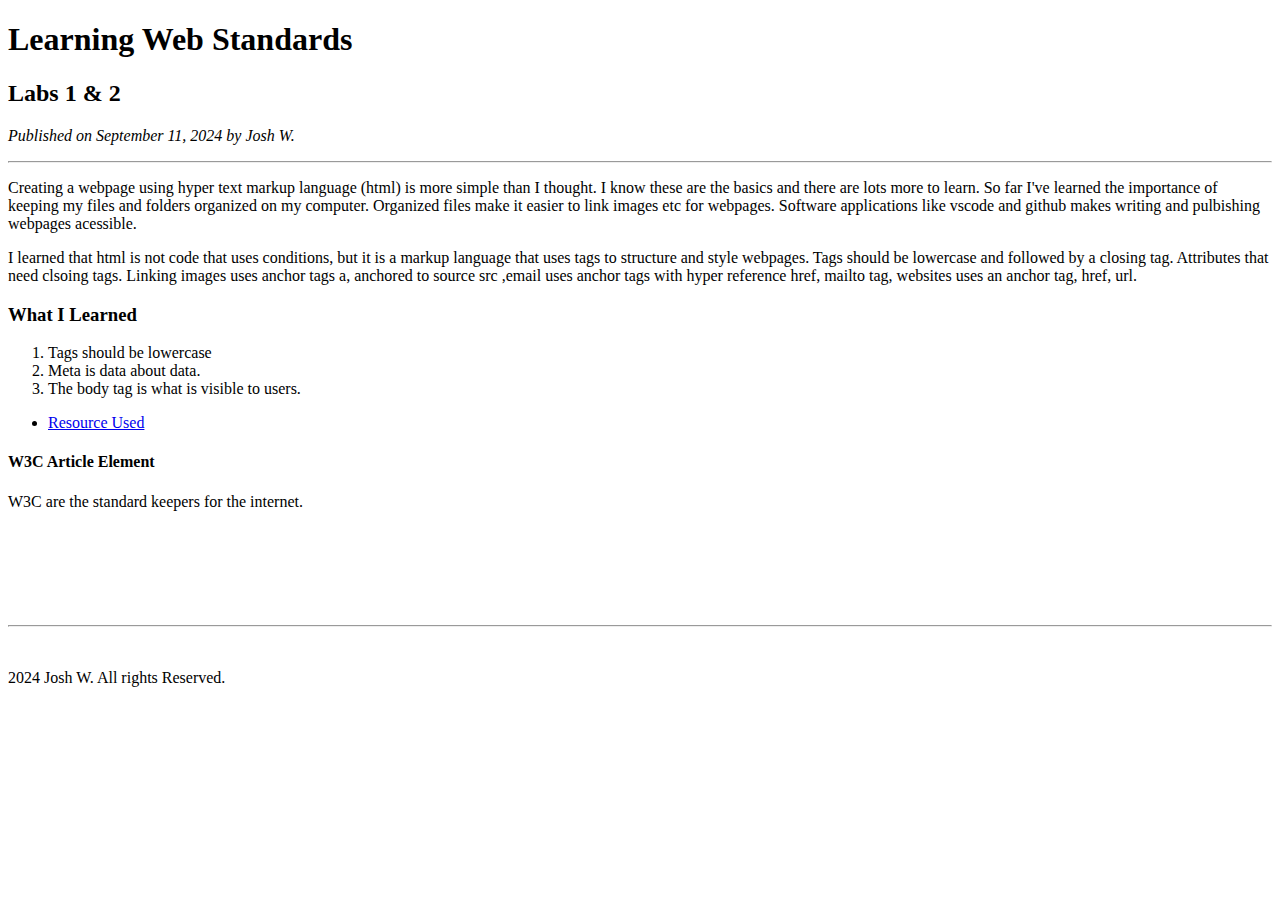
<file: lab02/index.html>
<!DOCTYPE html>
<html lang="en">
<head>
     <meta charset="UTF-8">
     <title>lab 2</title>

</head>
<body>

    <main><h1>Learning Web Standards</h1>
    <h2>Labs 1 & 2</h2>
        <p><i>Published on September 11, 2024 by Josh W.</i></p> <hr>
        <p>Creating a webpage using hyper text markup language (html) is more simple than I thought.
             I know these are the basics and there are lots more to learn. So far I've learned the importance of keeping my files and folders organized on my computer.
              Organized files make it easier to link images etc for webpages. Software applications like vscode and github makes writing and pulbishing webpages acessible.</p>

          <p>I learned that html is not code that uses conditions, but it is a markup language that uses tags to structure and style webpages.
              Tags should be lowercase and followed by a closing tag. Attributes that need clsoing tags.
               Linking images uses anchor tags a, anchored to source src ,email uses anchor tags with hyper reference href, mailto tag, websites uses an anchor tag, href, url. </p>

    <h3>What I Learned</h3>
    <ol>
      <li>Tags should be lowercase</li>
      <li>Meta is data about data.</li>
      <li>The body tag is what is visible to users.</li>

    </ol>
<ul>
    <li>
<a href="https://www.youtube.com/watch?v=PlxWf493en4&t=1241s" target="_blank">Resource Used</a>
    </li>
</ul>

    <article>
        <h4>W3C Article Element</h4>
      <p> W3C are the standard keepers for the internet. </p>
     

      
    </article>

</main>
<footer>
   <br><br><br><br><br> <hr>
        <br>
<p>2024 Josh W. All rights Reserved.</p>


</footer>
</body>










</html>
</file>
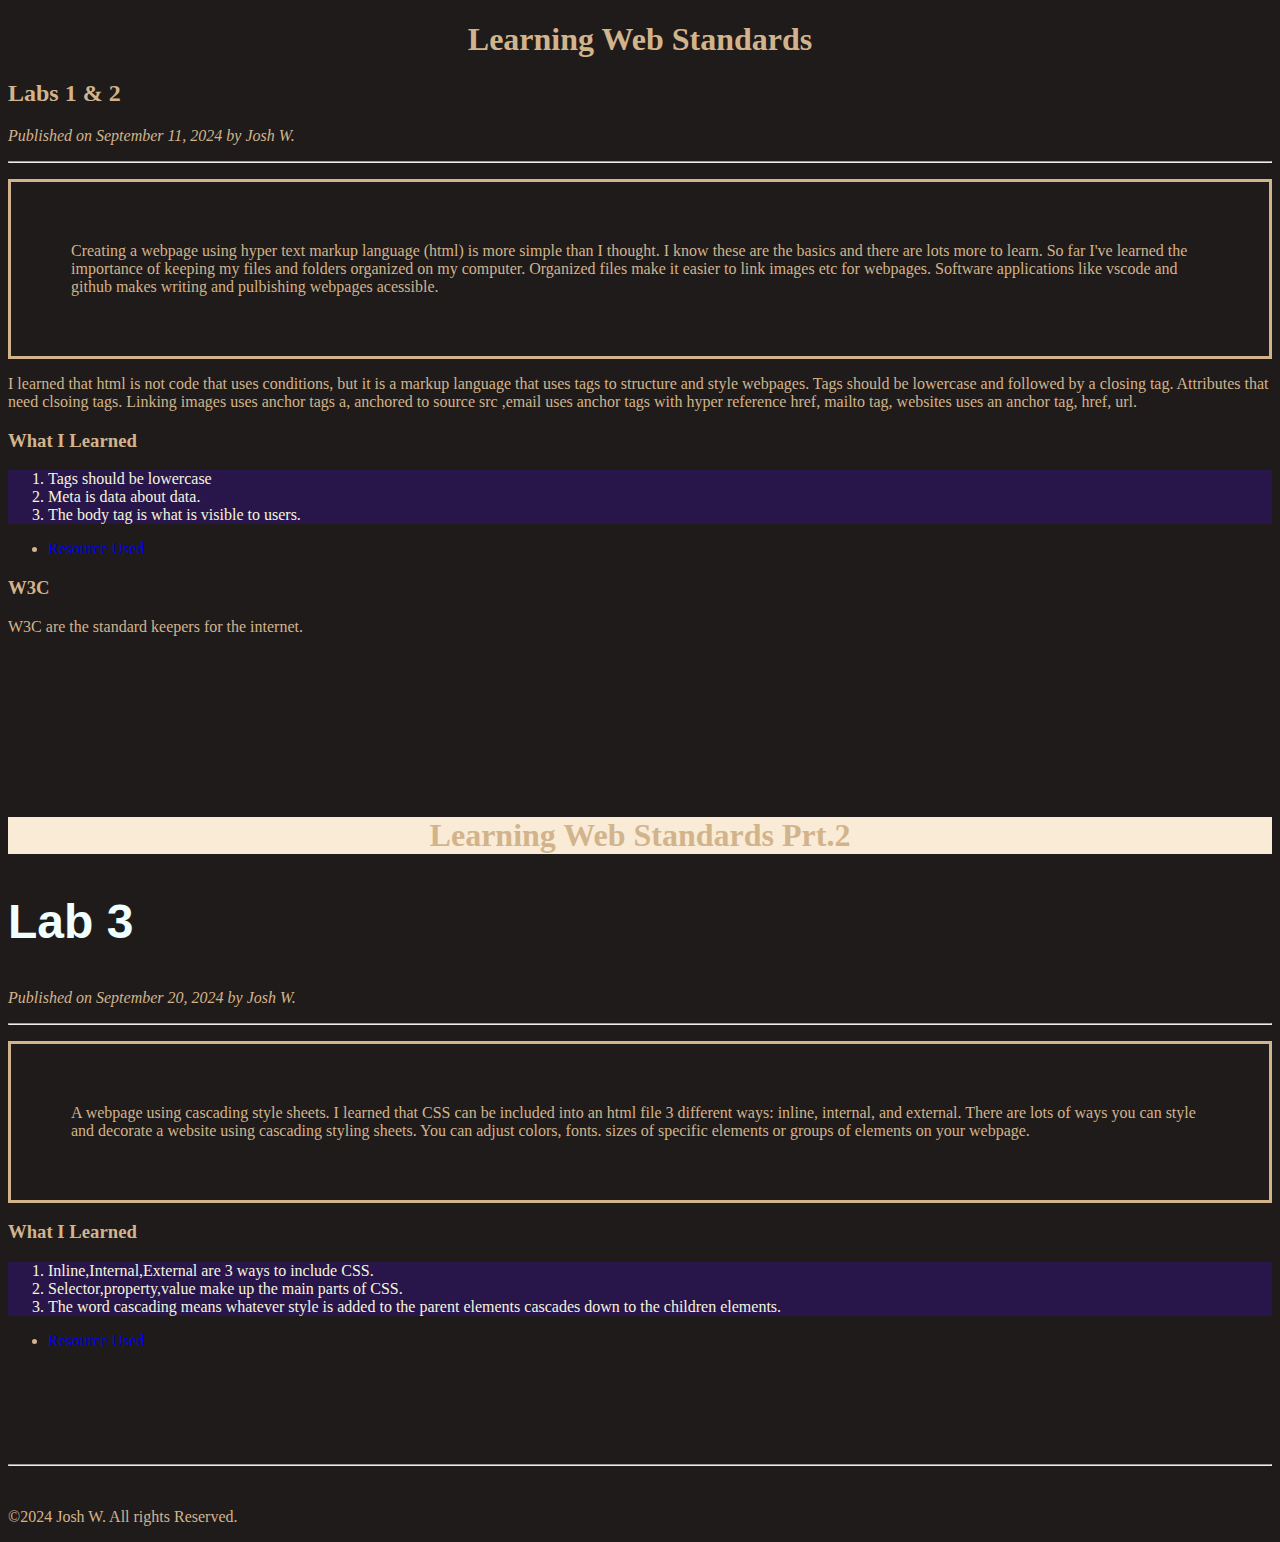
<file: lab03/index.html>
<!DOCTYPE html>
<html lang="en">
<head>
     <meta charset="UTF-8">
     <title>lab 2</title>
     <link rel="stylesheet" href="style.css">
</head>
<body>

    <main><h1>Learning Web Standards</h1>
        <article>
    <h2>Labs 1 & 2</h2>
        <p><i>Published on September 11, 2024 by Josh W.</i></p> <hr>
        <p class="solid">Creating a webpage using hyper text markup language (html) is more simple than I thought.
             I know these are the basics and there are lots more to learn. So far I've learned the importance of keeping my files and folders organized on my computer.
              Organized files make it easier to link images etc for webpages. Software applications like vscode and github makes writing and pulbishing webpages acessible.</p>

          <p>I learned that html is not code that uses conditions, but it is a markup language that uses tags to structure and style webpages.
              Tags should be lowercase and followed by a closing tag. Attributes that need clsoing tags.
               Linking images uses anchor tags a, anchored to source src ,email uses anchor tags with hyper reference href, mailto tag, websites uses an anchor tag, href, url. </p>

    <h3>What I Learned</h3>
    <ol>
      <li>Tags should be lowercase</li>
      <li>Meta is data about data.</li>
      <li>The body tag is what is visible to users.</li>

    </ol>
<ul>
    <li>
<a href="https://www.youtube.com/watch?v=PlxWf493en4&t=1241s" target="_blank">Resource Used</a>
    </li>
</ul>

    
        <h3>W3C </h3>
      <p> W3C are the standard keepers for the internet. </p>
     

      
    </article>


<footer>
   <br><br><br><br><br> 
        

</footer>

<br><br><br>











<h1 class="arti">Learning Web Standards Prt.2</h1>
    <article>
<h2 id="secondarticle">Lab 3 </h2>
    <p><i>Published on September 20, 2024 by Josh W.</i></p> <hr>
    <p class="solid"> A webpage using cascading style sheets.
      I learned that CSS can be included into an html file 
        3 different ways: inline, internal, and external. There are lots of ways you can style and decorate a website using cascading styling sheets. 
        You can adjust colors, fonts. sizes of specific elements or groups of elements on your webpage. 
        </p>

<h3>What I Learned</h3>
<ol>
  <li>Inline,Internal,External are 3 ways to include CSS.</li>
  <li>Selector,property,value make up the main parts of CSS.</li>
  <li>The word cascading means whatever style is added to the parent elements 
    cascades down to the children elements.
  </li>

</ol>
<ul>
<li>
<a href="https://www.youtube.com/watch?v=-itttmX6HX0&list=PLP9IO4UYNF0UCaUSF3XNZ1U9f01E5h5PM"
 target="_blank">Resource Used</a>
</li>
</ul>


 
 

  
</article>

</main>
<footer>
<br><br><br><br><br> <hr>
    <br>
<p>&copy;2024 Josh W. All rights Reserved.</p>


</footer>








</body>

</html>
</file>
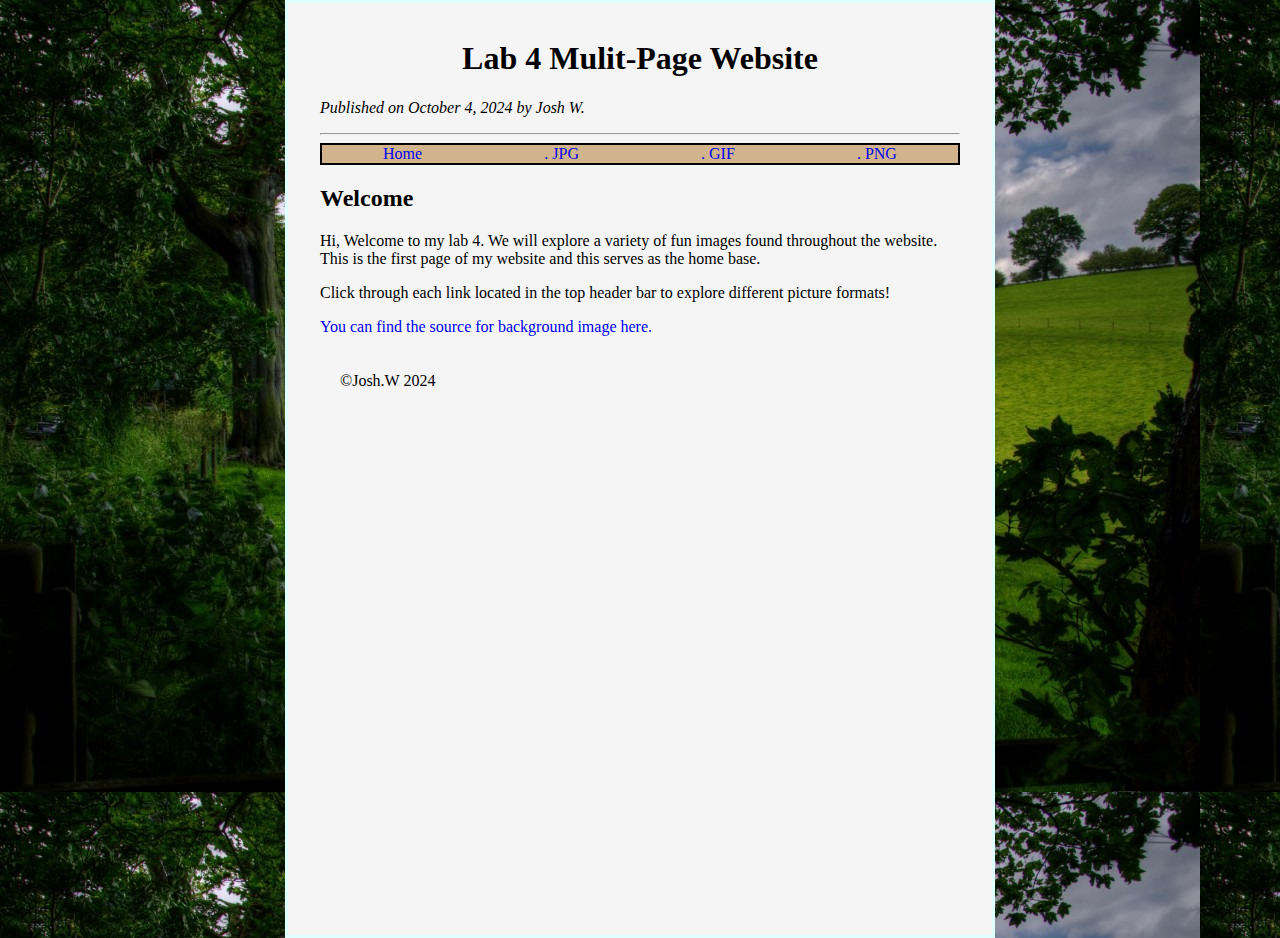
<file: lab04/index.html>
<!DOCTYPE html>
<html lang="en">
<head>
    <meta charset="UTF-8">
    <meta name="viewport" content="width=device-width, initial-scale=1.0">
    <title>Lab 4</title>

    <link rel="stylesheet" href="styles.css">
    
   
</head>
<body>
    <main>   
<h1>Lab 4 Mulit-Page Website</h1> <p><i>Published on October 4, 2024 by Josh W.</i></p>  <hr>
<nav>
    <ul> 
       <li> <a href="index.html">Home</a></li>
       <li> <a href="2ndpage.html"> . JPG    </a>       </li>
       <li> <a href="3rdpage.html"       >. GIF </a>           </li>
       <li> <a href="4thpage.html"        >. PNG</a>            </li>
    
    </ul>

</nav>


<h2>Welcome</h2>
<p>Hi, Welcome to my lab 4. We will explore a variety of fun images
     found throughout the website. This is the first page of my website
     and this serves as the home base.</p>
     
     <p>Click through each link located in the top 
     header bar to explore different picture formats!</p>
 <p>  
<a href="https://pxhere.com/en/photo/1096573">You can find the source for background image here.</a>
</p>
     <div class="footer">
<footer>

    &copy;Josh.W 2024
</footer>
</div>
    </main>
</body>
</html>
</file>
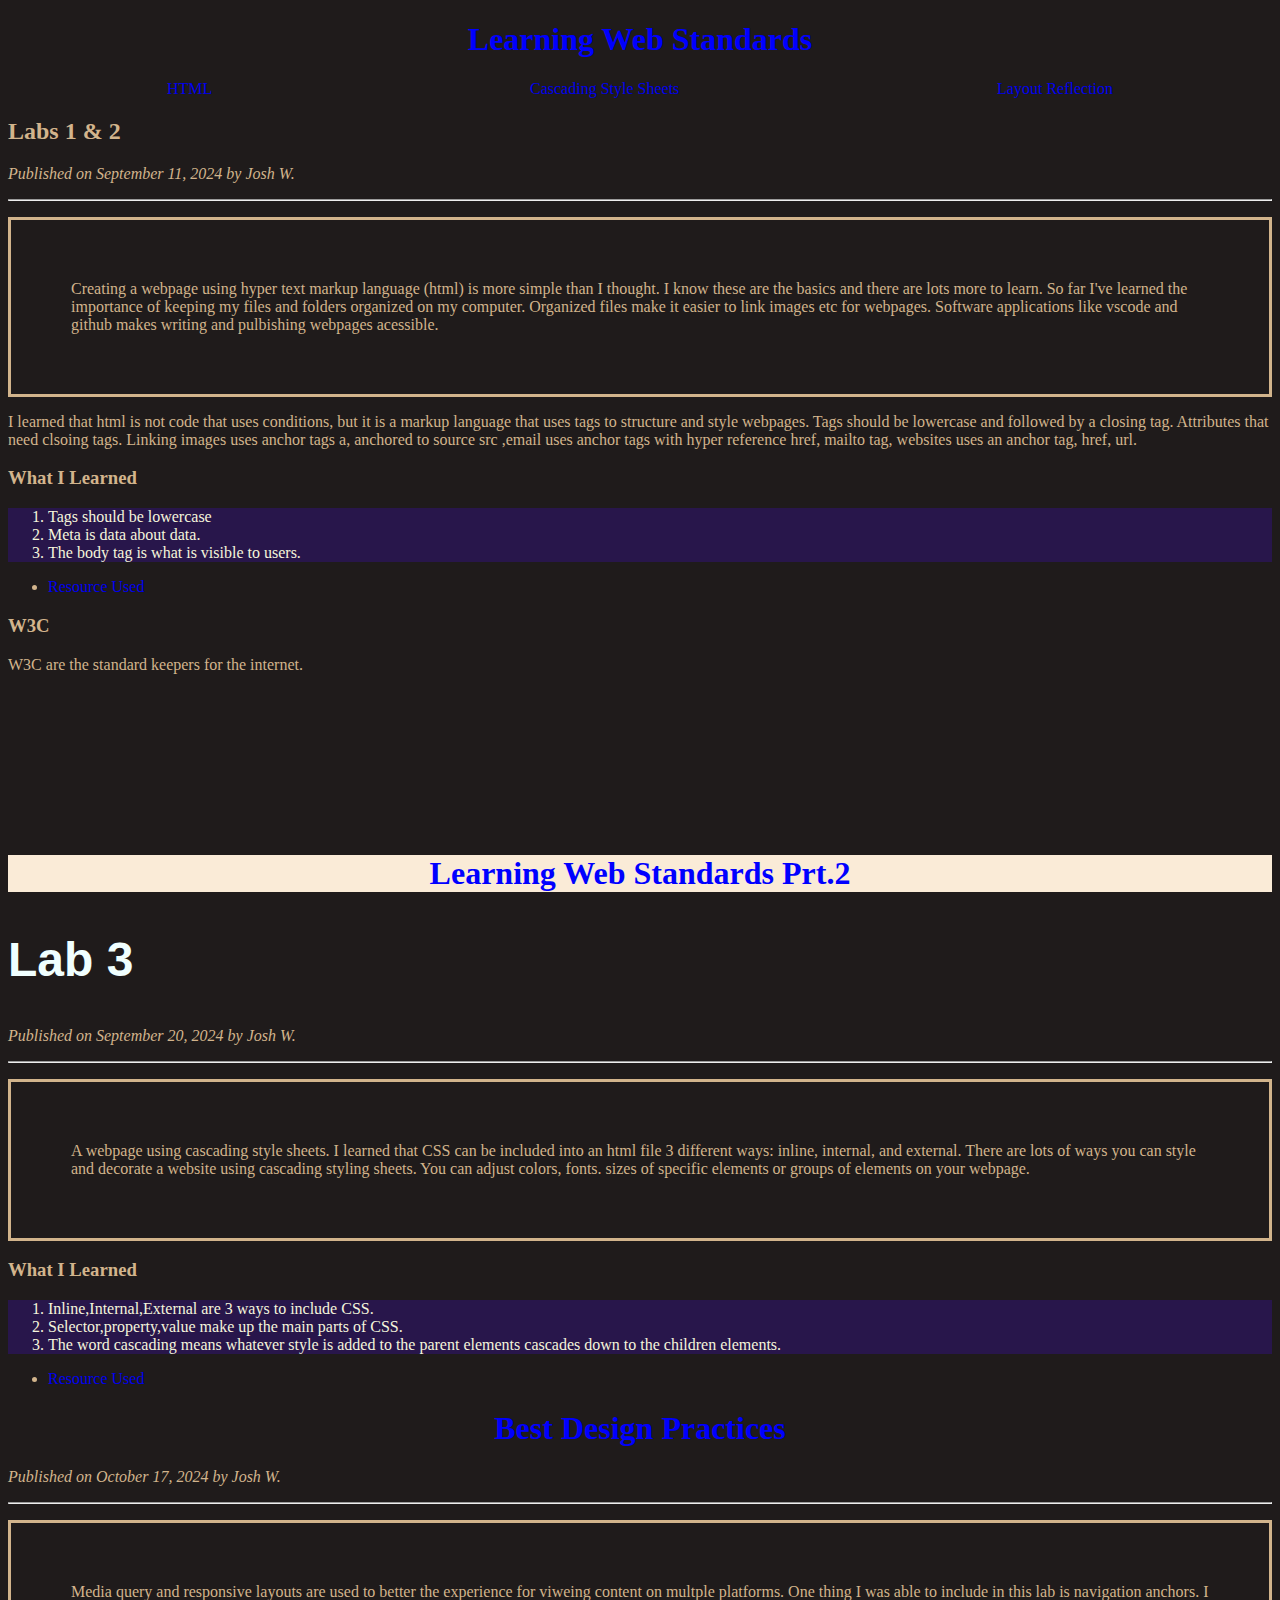
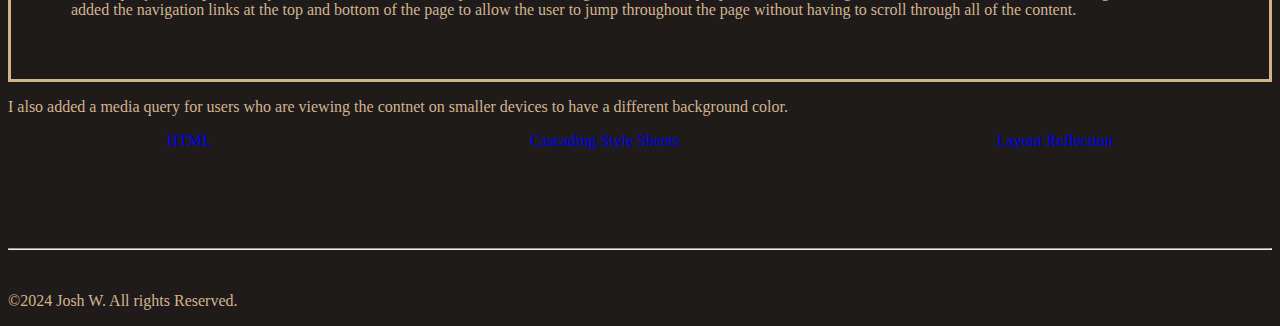
<file: lab05/index.html>
<!DOCTYPE html>
<html lang="en">
<head>
     <meta charset="UTF-8">
     <title>lab 2</title>
     <link rel="stylesheet" href="style.css">
   
</head>
<body>

    <main><h1>Learning Web Standards</h1>
<section>
      <nav>
           <ul>
             <li> <a href="#lab1&2">HTML </a> </li>
            <li>  <a href="#lab3" >Cascading Style Sheets </a>   </li>
             <li>   <a href="#lab5" >Layout Reflection</a>  </li>
           </ul>

      </nav>
        <section id="lab1&2">
    <h2>Labs 1 & 2</h2>
        <p><i>Published on September 11, 2024 by Josh W.</i></p> <hr>
        <p class="solid">Creating a webpage using hyper text markup language (html) is more simple than I thought.
             I know these are the basics and there are lots more to learn. So far I've learned the importance of keeping my files and folders organized on my computer.
              Organized files make it easier to link images etc for webpages. Software applications like vscode and github makes writing and pulbishing webpages acessible.</p>

          <p>I learned that html is not code that uses conditions, but it is a markup language that uses tags to structure and style webpages.
              Tags should be lowercase and followed by a closing tag. Attributes that need clsoing tags.
               Linking images uses anchor tags a, anchored to source src ,email uses anchor tags with hyper reference href, mailto tag, websites uses an anchor tag, href, url. </p>

    <h3>What I Learned</h3>
    <ol>
      <li>Tags should be lowercase</li>
      <li>Meta is data about data.</li>
      <li>The body tag is what is visible to users.</li>

    </ol>
<ul>
    <li>
<a href="https://www.youtube.com/watch?v=PlxWf493en4&t=1241s" target="_blank">Resource Used</a>
    </li>
</ul>

    
        <h3>W3C </h3>
      <p> W3C are the standard keepers for the internet. </p>
     

      
</section>



   <br><br><br><br><br> 
        



<br><br><br>

<section id="lab3">
<h1 class="arti">Learning Web Standards Prt.2</h1>
    
<h2 id="secondarticle">Lab 3 </h2>
    <p><i>Published on September 20, 2024 by Josh W.</i></p> <hr>
    <p class="solid"> A webpage using cascading style sheets.
      I learned that CSS can be included into an html file 
        3 different ways: inline, internal, and external. There are lots of ways you can style and decorate a website using cascading styling sheets. 
        You can adjust colors, fonts. sizes of specific elements or groups of elements on your webpage. 
        </p>

<h3>What I Learned</h3>
<ol>
  <li>Inline,Internal,External are 3 ways to include CSS.</li>
  <li>Selector,property,value make up the main parts of CSS.</li>
  <li>The word cascading means whatever style is added to the parent elements 
    cascades down to the children elements.
  </li>

</ol>
<ul>
<li>
<a href="https://www.youtube.com/watch?v=-itttmX6HX0&list=PLP9IO4UYNF0UCaUSF3XNZ1U9f01E5h5PM"
 target="_blank">Resource Used</a>
</li>
</ul>
</section>


<section id="lab5">
 <h1> Best Design Practices </h1>
 
 <p><i>Published on October 17, 2024 by Josh W.</i></p> <hr>
    <p class="solid"> Media query and responsive layouts are used to better the experience for viweing content on multple platforms.
      One thing I was able to include in this lab is navigation anchors. I added the navigation links at the top and bottom of the page to allow the user to jump throughout the page without having to scroll through all of the content.
        </p>
  <p>I also added a media query for users who are viewing the contnet on smaller devices to have a different background color.</p>
</section>



<nav>
  <ul>
    <li> <a href="#lab1&2">HTML </a> </li>
   <li>  <a href="#lab3" >Cascading Style Sheets </a>   </li>
    <li>   <a href="#lab5" >Layout Reflection</a>  </li>
  </ul>

</nav>
</section>
</main>
<footer>
<br><br><br><br><br> <hr>
    <br>
<p>&copy;2024 Josh W. All rights Reserved.</p>


</footer>

</body>

</html>
</file>
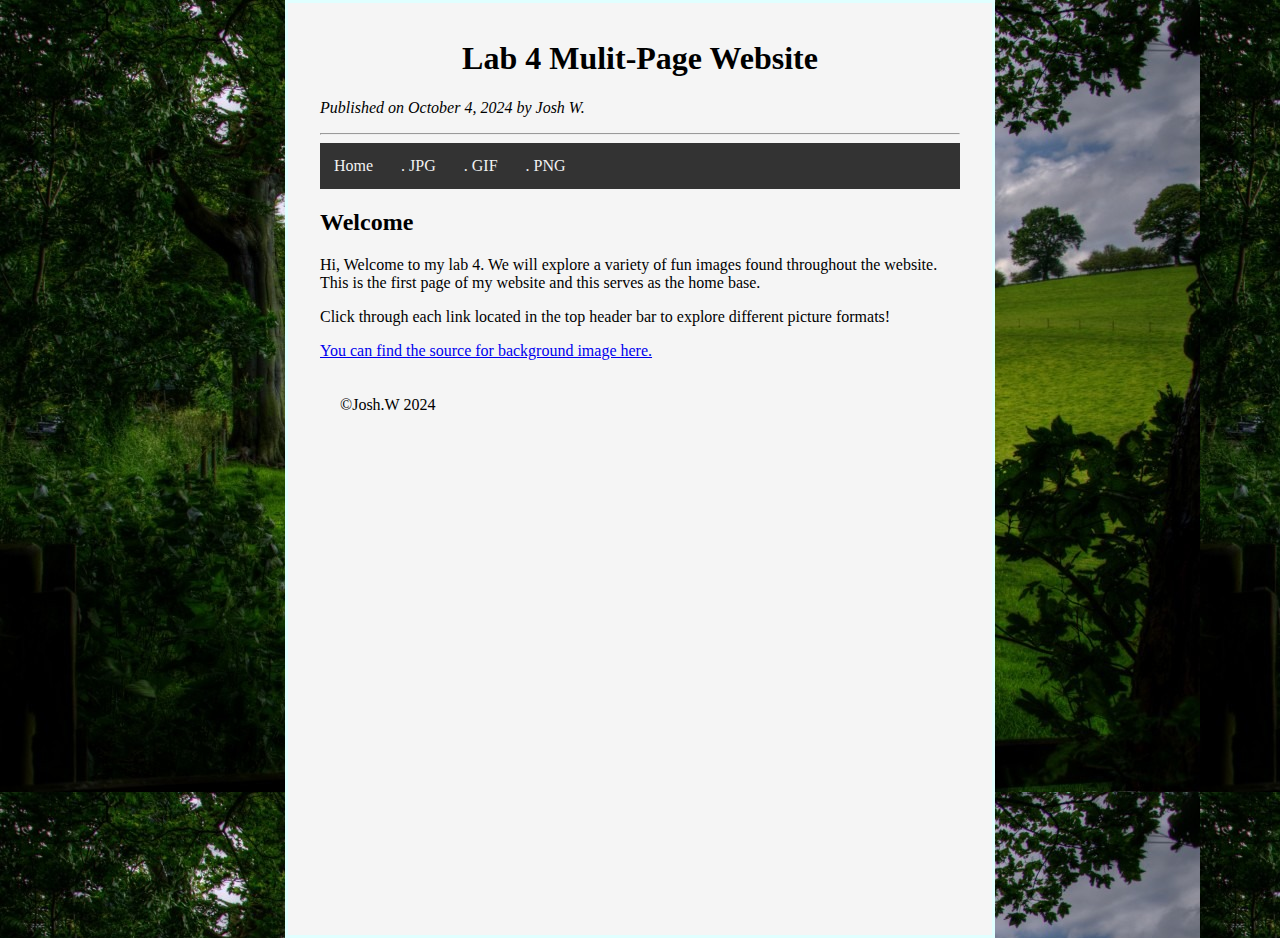
<file: lab08/index.html>
<!DOCTYPE html>
<html lang="en">
<head>
    <meta charset="UTF-8">
    <meta name="viewport" content="width=device-width, initial-scale=1.0">
    <title>Lab 4</title>

    <link rel="stylesheet" href="styles.css">
    
   
</head>
<body>
    <main>   
<h1>Lab 4 Mulit-Page Website</h1> <p><i>Published on October 4, 2024 by Josh W.</i></p>  <hr>

<div id="navbar">
    
       <a href="index.html">Home</a>
        <a href="2ndpage.html"> . JPG </a>       
       <a href="3rdpage.html" >. GIF </a>           
        <a href="4thpage.html" >. PNG</a>            
    
    

</div>


<h2>Welcome</h2>
<p>Hi, Welcome to my lab 4. We will explore a variety of fun images
     found throughout the website. This is the first page of my website
     and this serves as the home base.</p>
     
     <p>Click through each link located in the top 
     header bar to explore different picture formats!</p>
 <p>  
<a href="https://pxhere.com/en/photo/1096573">You can find the source for background image here.</a>
</p>
     <div class="footer">
<footer>

    &copy;Josh.W 2024
</footer>
</div>

    </main>
    
</body>
</html>
</file>
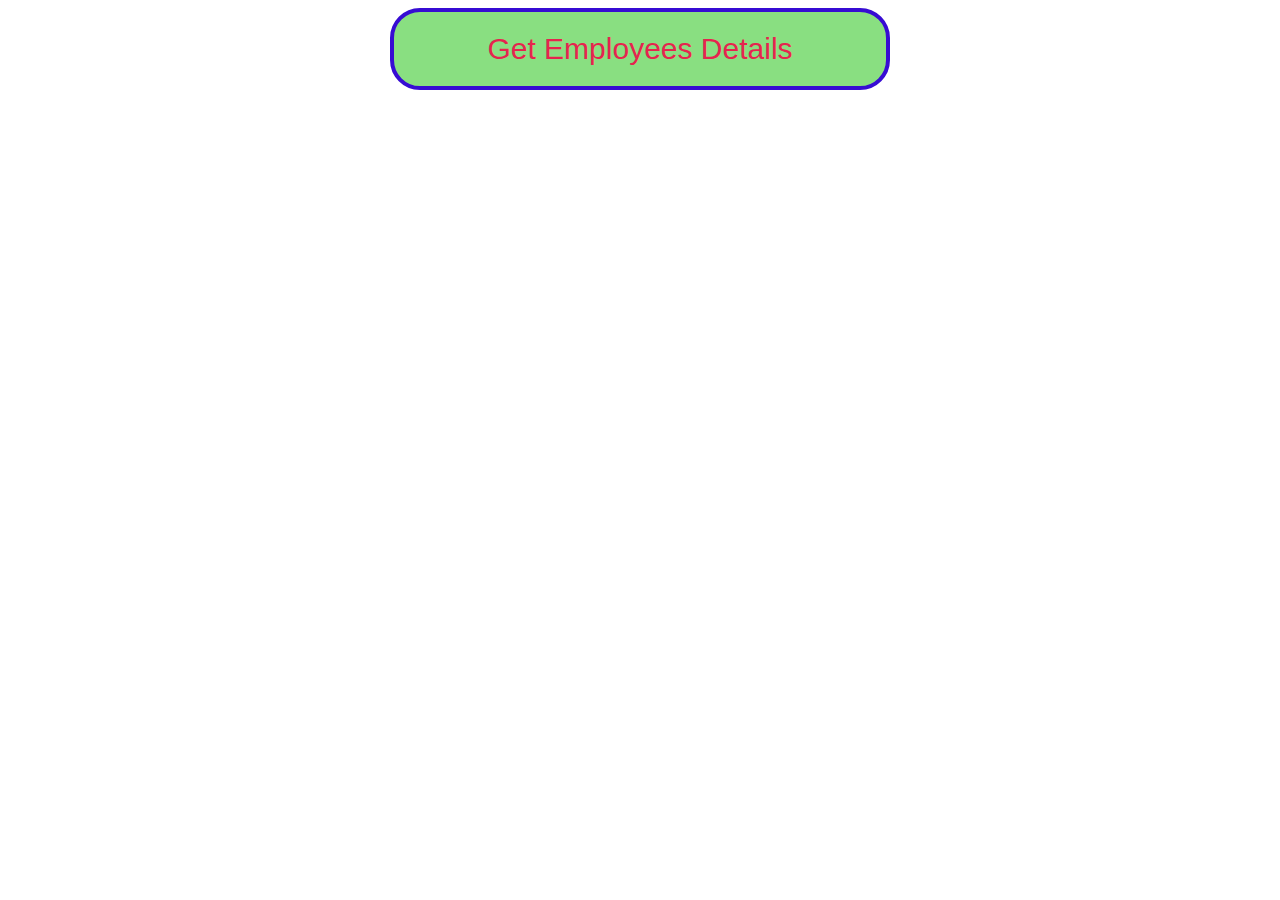
<file: lab09/index.html>
<!DOCTYPE html>
<html lang="en">

<head>
    <meta charset="UTF-8">
    <meta name="viewport" content="width=device-width, initial-scale=1.0">
    <title>Reads the XML data using JavaScript</title>

    <!-- CSS -->
    <style>
        table {
            border-collapse: collapse;
            width: 100%;
        }

        th,
        td {
            text-align: left;
            padding: 8px;
        }

        tr:nth-child(even) {
            background-color: #7ce2af
        }

        th {
            background-color: #7c0f65;
            color: white;
        }

        .button {
            position: relative;
            text-align: center;
            padding: 20px;
            border: 4px solid rgb(55, 12, 211);
            background: rgba(20, 192, 4, 0.5);
            color: rgb(230, 36, 78);
            outline: none;
            border-radius: 30px;
            font-size: 30px;
            width: 500px;
            
        }

        .button:hover {
            color: black;
            background: white;   }

       .center {display: flex;
  justify-content: center;
  align-items: center;}     
       
    </style>

    <!--JavaScript-->
    <script>
        function loadXMLDoc() {
            let xmlhttp = new XMLHttpRequest();
            xmlhttp.onreadystatechange = function () {

                // Request finished and response 
                // is ready and Status is "OK"
                if (this.readyState == 4 && this.status == 200) {
                    empDetails(this);
                }
            };

            // employee.xml is the external xml file
            xmlhttp.open("GET", "employee.xml", true);
            xmlhttp.send();
        }

        function empDetails(xml) {
            let i;
            let xmlDoc = xml.responseXML;
            let table =
                `<tr><th>Firstname</th><th>Lastname</th>
                    <th>Title</th><th>Division</th>
                    <th>Building</th><th>Room</th>
                </tr>`;
            let x = xmlDoc.getElementsByTagName("employee");

            // Start to fetch the data by using TagName 
            for (i = 0; i < x.length; i++) {
                table += "<tr><td>" +
                    x[i].getElementsByTagName("firstname")[0]
                        .childNodes[0].nodeValue + "</td><td>" +
                    x[i].getElementsByTagName("lastname")[0]
                        .childNodes[0].nodeValue + "</td><td>" +
                    x[i].getElementsByTagName("title")[0]
                        .childNodes[0].nodeValue + "</td><td>" +
                    x[i].getElementsByTagName("division")[0]
                        .childNodes[0].nodeValue + "</td><td>" +
                    x[i].getElementsByTagName("building")[0]
                        .childNodes[0].nodeValue + "</td><td>" +
                    x[i].getElementsByTagName("room")[0]
                        .childNodes[0].nodeValue + "</td></tr>";
            }

            // Print the xml data in table form
            document.getElementById("id").innerHTML = table;
        }
    </script>
</head>

<body>
<div class="center">
        <button type="button" class="button" onclick="loadXMLDoc()">
            Get Employees Details
        </button>
</div>

    <br><br>
    <table id="id"></table>
</body>

</html>
</file>
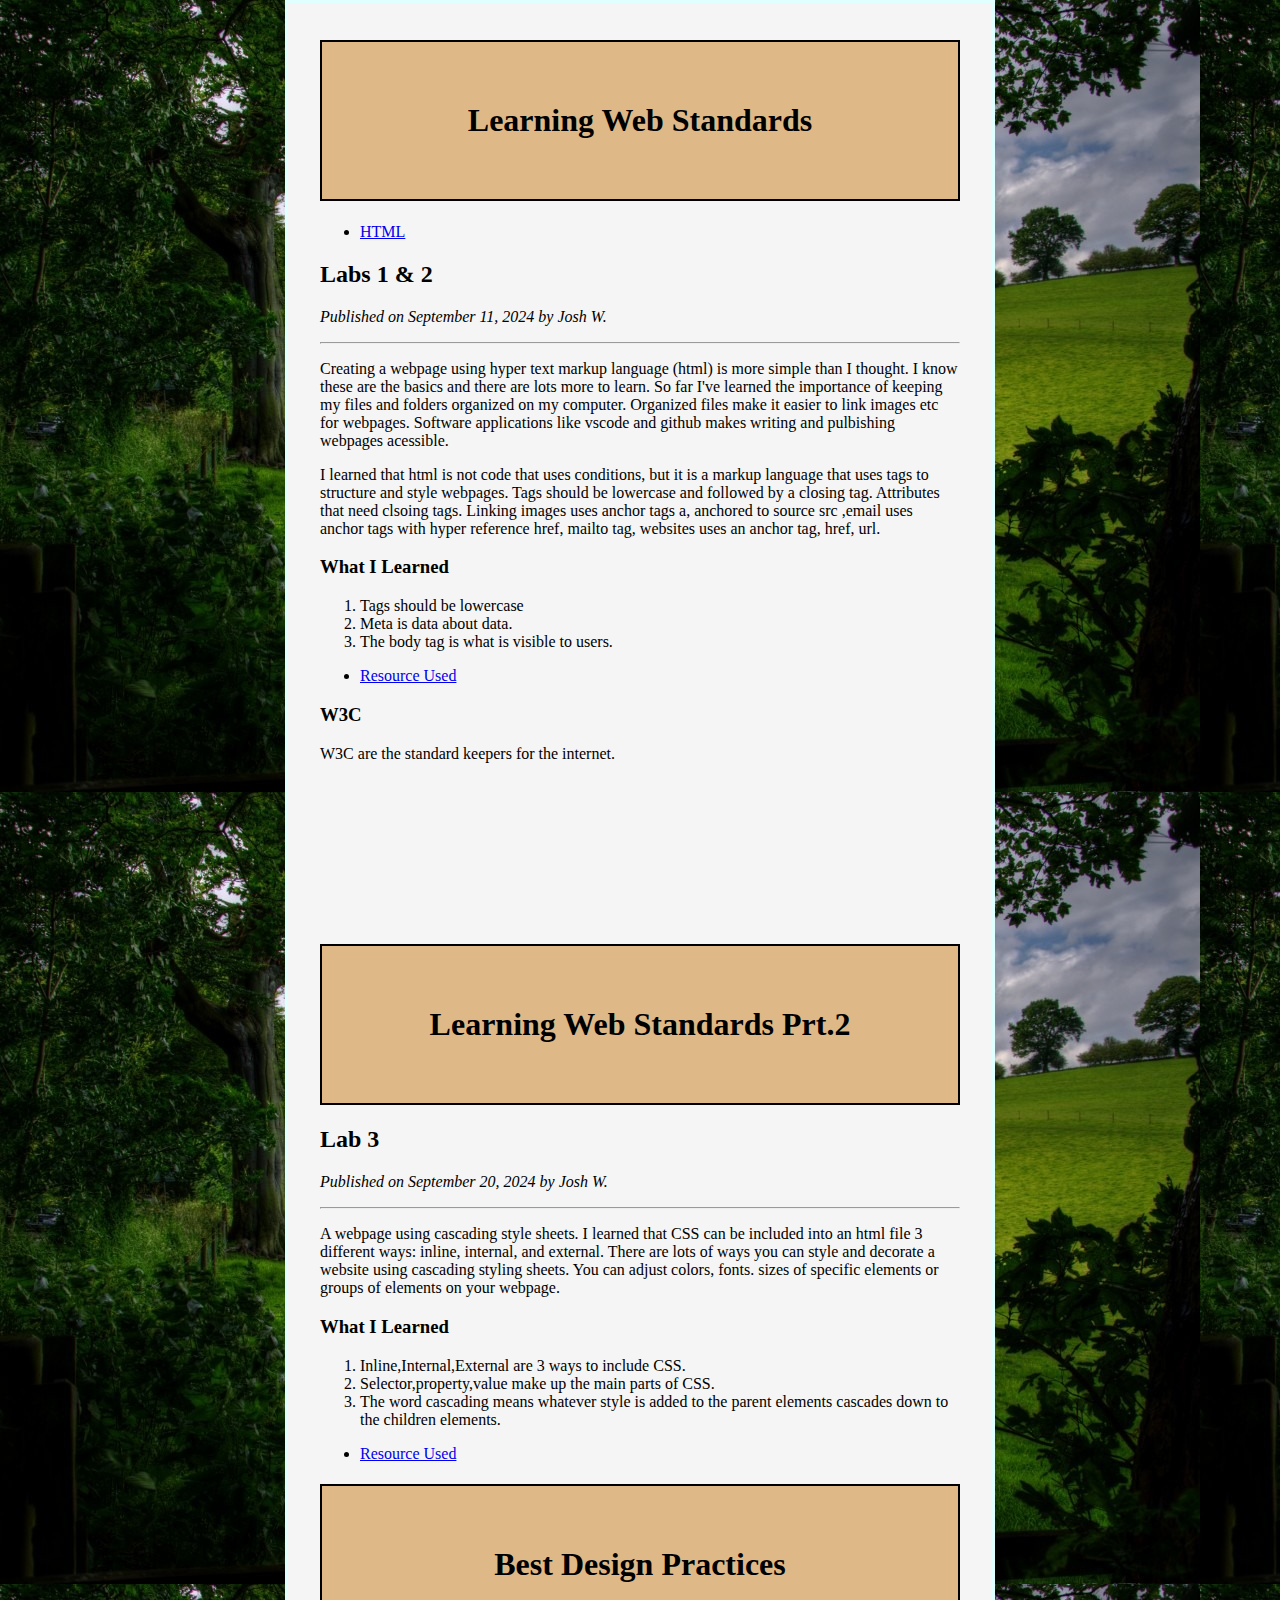
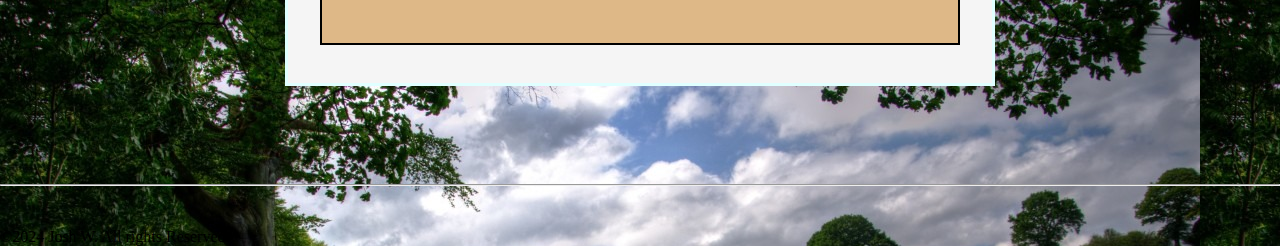
<file: Final Project/'.html>
<!DOCTYPE html>
<html lang="en">
<head>
     <meta charset="UTF-8">
     <title>lab 2</title>
     <link rel="stylesheet" href="style.css">
   
</head>
<body>

    <main><h1>Learning Web Standards</h1>

      <nav>
           <ul>
             <li> <a href="lab1&2">HTML </a> </li>


           </ul>

      </nav>
        <article id="lab1&2">
    <h2>Labs 1 & 2</h2>
        <p><i>Published on September 11, 2024 by Josh W.</i></p> <hr>
        <p class="solid">Creating a webpage using hyper text markup language (html) is more simple than I thought.
             I know these are the basics and there are lots more to learn. So far I've learned the importance of keeping my files and folders organized on my computer.
              Organized files make it easier to link images etc for webpages. Software applications like vscode and github makes writing and pulbishing webpages acessible.</p>

          <p>I learned that html is not code that uses conditions, but it is a markup language that uses tags to structure and style webpages.
              Tags should be lowercase and followed by a closing tag. Attributes that need clsoing tags.
               Linking images uses anchor tags a, anchored to source src ,email uses anchor tags with hyper reference href, mailto tag, websites uses an anchor tag, href, url. </p>

    <h3>What I Learned</h3>
    <ol>
      <li>Tags should be lowercase</li>
      <li>Meta is data about data.</li>
      <li>The body tag is what is visible to users.</li>

    </ol>
<ul>
    <li>
<a href="https://www.youtube.com/watch?v=PlxWf493en4&t=1241s" target="_blank">Resource Used</a>
    </li>
</ul>

    
        <h3>W3C </h3>
      <p> W3C are the standard keepers for the internet. </p>
     

      
    </article>



   <br><br><br><br><br> 
        



<br><br><br>


<h1 class="arti">Learning Web Standards Prt.2</h1>
    <article>
<h2 id="secondarticle">Lab 3 </h2>
    <p><i>Published on September 20, 2024 by Josh W.</i></p> <hr>
    <p class="solid"> A webpage using cascading style sheets.
      I learned that CSS can be included into an html file 
        3 different ways: inline, internal, and external. There are lots of ways you can style and decorate a website using cascading styling sheets. 
        You can adjust colors, fonts. sizes of specific elements or groups of elements on your webpage. 
        </p>

<h3>What I Learned</h3>
<ol>
  <li>Inline,Internal,External are 3 ways to include CSS.</li>
  <li>Selector,property,value make up the main parts of CSS.</li>
  <li>The word cascading means whatever style is added to the parent elements 
    cascades down to the children elements.
  </li>

</ol>
<ul>
<li>
<a href="https://www.youtube.com/watch?v=-itttmX6HX0&list=PLP9IO4UYNF0UCaUSF3XNZ1U9f01E5h5PM"
 target="_blank">Resource Used</a>
</li>
</ul>


 <h1>Best Design Practices </h1>
 

  
</article>

</main>
<footer>
<br><br><br><br><br> <hr>
    <br>
<p>&copy;2024 Josh W. All rights Reserved.</p>


</footer>








</body>

</html>
</file>
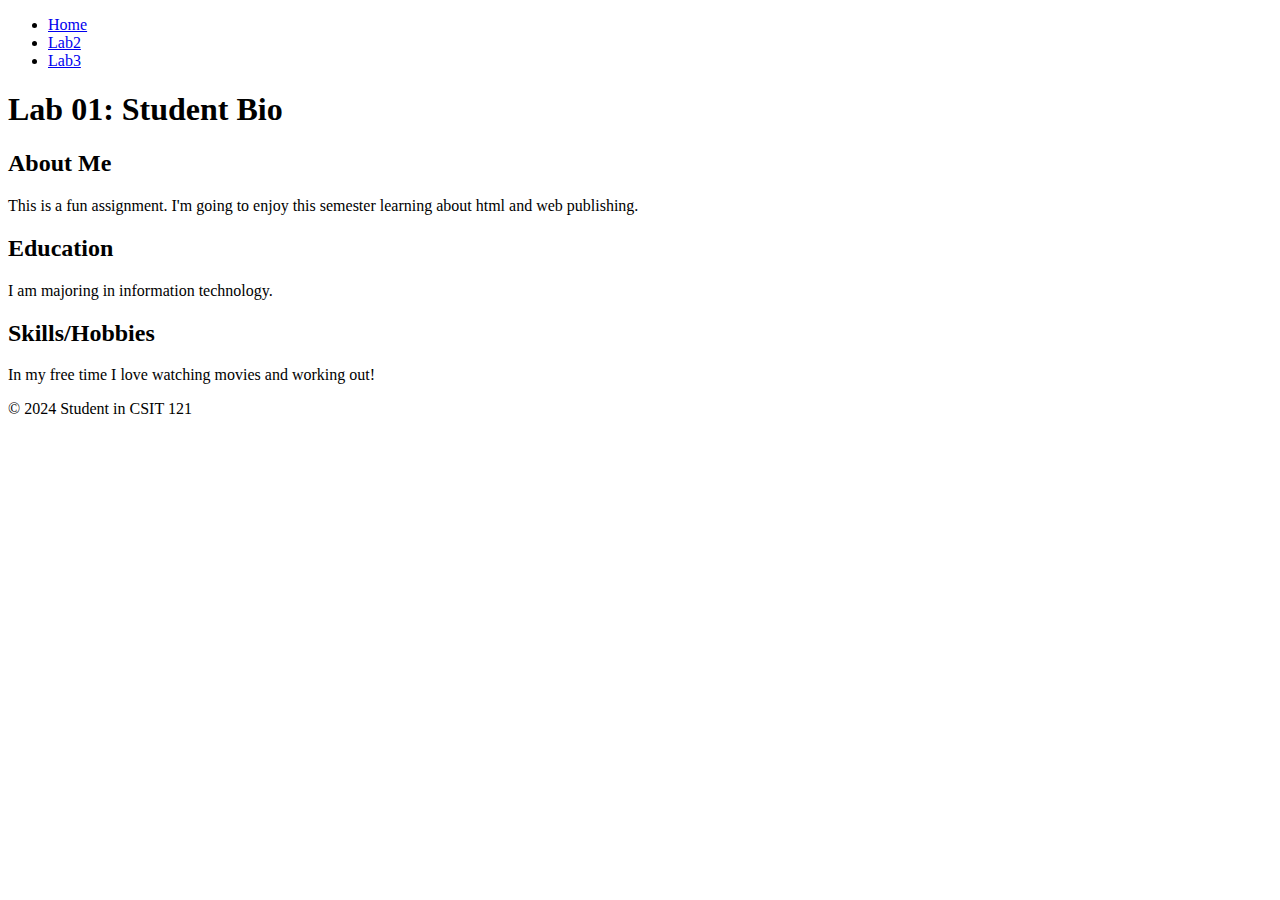
<file: Final Project/1aboutme.html>
<!DOCTYPE html>
<html lang="en">
<head>
    <meta charset="UTF-8">
    <title>Lab 01: Student Bio</title>
</head>
<body>
    <ul>
        <li><a href="HomePage.html">Home</a></li>
        <li><a href="2index.html">Lab2</a></li>
        <li><a href="3index.html">Lab3</a></li>

        
        
        </ul>
        
    <header>
        <h1>Lab 01: Student Bio</h1>
    </header>
    <main>
        <section>
            <h2>About Me</h2>
            <p>
                This is a fun assignment. I'm going to enjoy this semester learning about html and web publishing. 
            </p>
        </section>
        <section>
            <h2>Education</h2>
            <p>
                
             I am majoring in information technology.
                
                </p>
        </section>
        <section>
            <h2>Skills/Hobbies</h2>
            <p>

                In my free time I love watching movies and working out!

            </p>
        </section>
    </main>
    <footer>
        <p>© 2024 Student in CSIT 121</p>
    </footer>
</body>
</html>
</file>
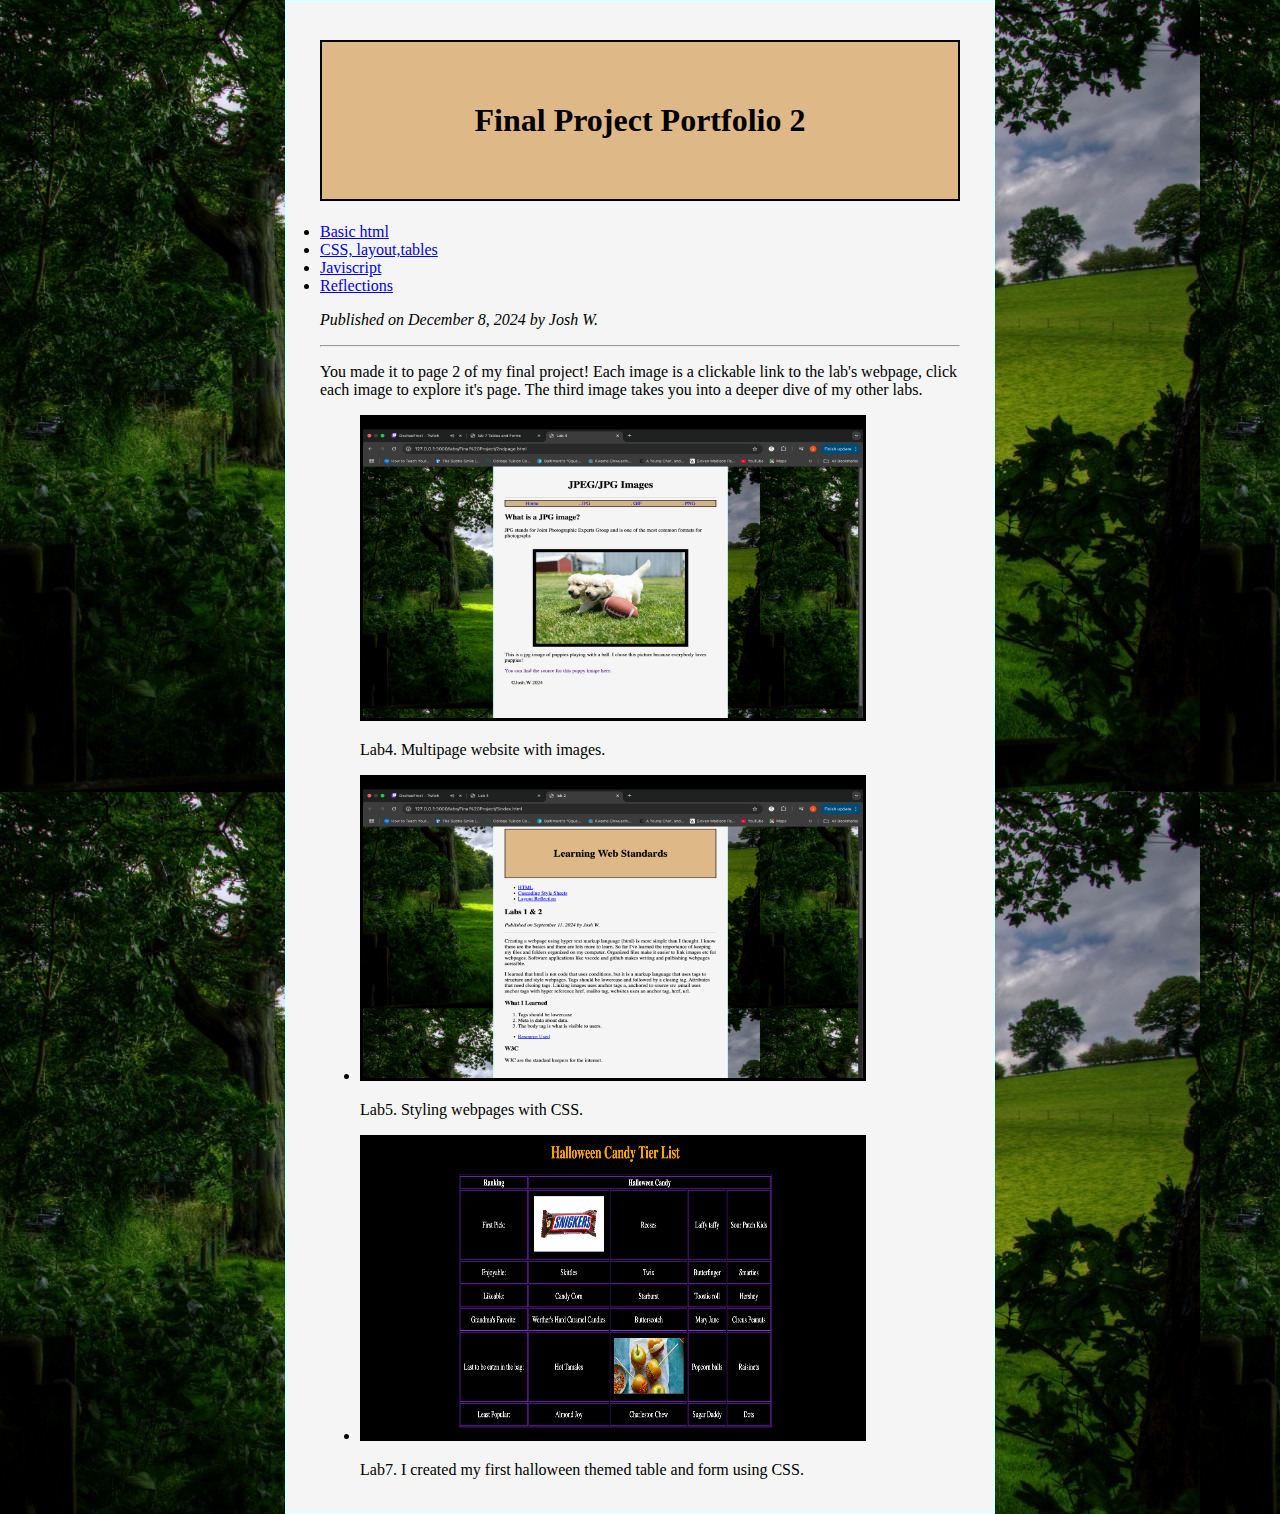
<file: Final Project/2HomePage.html>
<!DOCTYPE html>
<html lang="en">
<head>
     <meta charset="UTF-8">
     <title>lab 2</title>
     <link rel="stylesheet" href="style.css">
     
</head>
<body>
     <main>
<h1>Final Project Portfolio 2</h1>
<li><a href="HomePage.html"target="_blank">Basic html</a></li>
    <li><a href="2HomePage.html"target="_blank">CSS, layout,tables</a></li>
    <li><a href="3HomePage.html"target="_blank">Javiscript</a></li>
    <li><a href="4HomePage.html"target="_blank">Reflections</a></li>

<p><i>Published on December 8, 2024 by Josh W.</i></p>  <hr>
<p>You made it to page 2 of my final project!

      Each image is a clickable link to the lab's webpage, click each image to explore it's page.
       The third image takes you into a deeper dive of my other labs.</p>

     
<ul>
<a href="4index.html">
     <img srcset="lab4.png 120w, lab4.png 800w"
     sizes="(max-width:100px) 120px, 400px"
     src="lab4.png" alt="lab4">
   </a>
   <p>Lab4. Multipage website with images.</p>


<li><a href="5index.html">
     <img srcset= "lab5.png  120w, lab5.png 120w"
     "
     src="lab5.png" alt="lab5">
   </a>
</li>
<p>Lab5. Styling webpages with CSS.</p>
<li><a href="tierlist.html">
     <img srcset="lab7.png 120w, lab7.png 800w"
     sizes="(max-width:100px) 120px, 400px"
     src="lab7.png" alt="lab7">
   </a>
</li>
<p>Lab7. I created my first halloween themed table and form using CSS.</p>

</ul>


     </main>
</body>
</html>
</file>
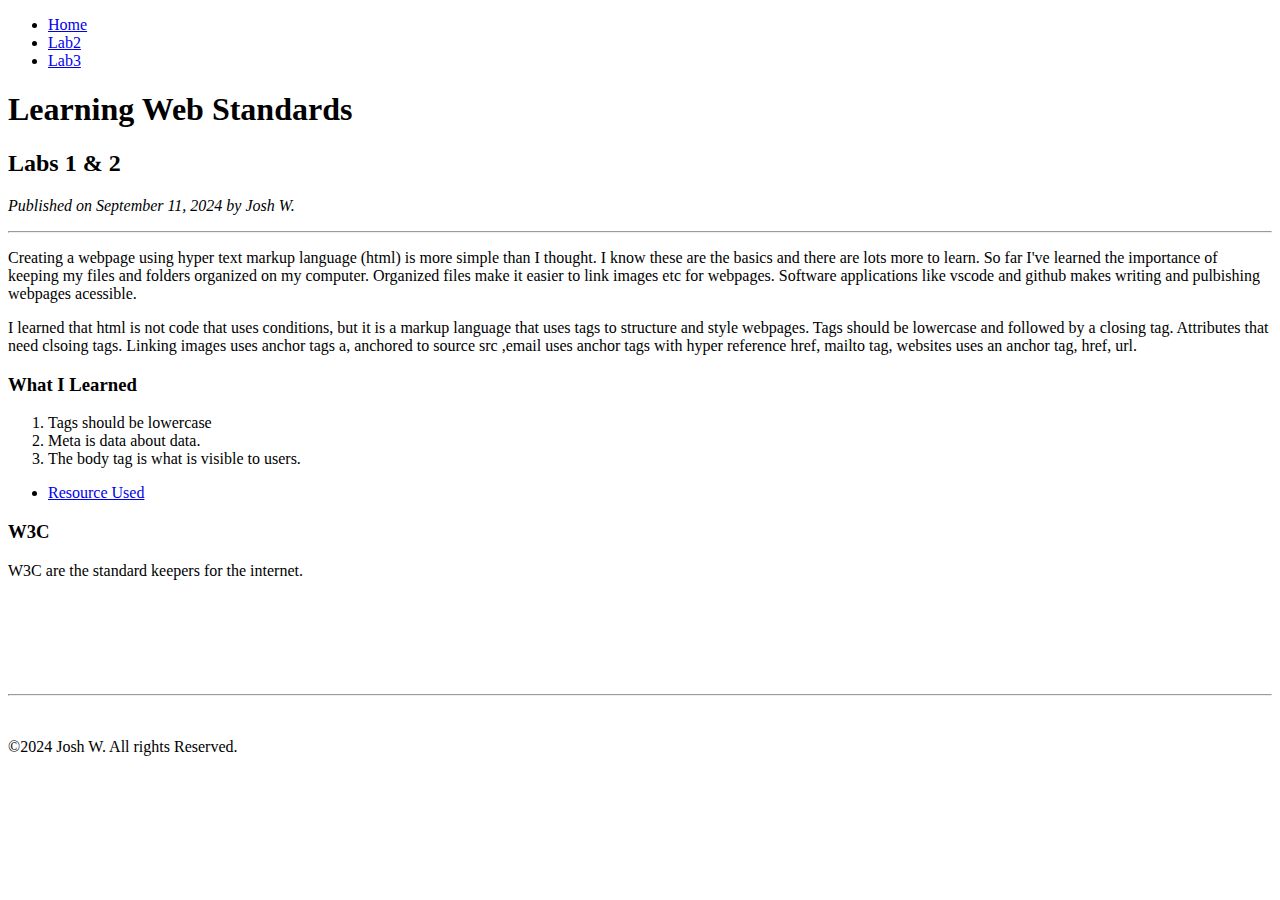
<file: Final Project/2index.html>
<!DOCTYPE html>
<html lang="en">
<head>
     <meta charset="UTF-8">
     <title>lab 2</title>

</head>
<body>
    <ul>
        <li><a href="HomePage.html">Home</a></li>
        <li><a href="1aboutme.html">Lab2</a></li>
        <li><a href="3index.html">Lab3</a></li>

        
        
        </ul>
   

    <main><h1>Learning Web Standards</h1>
        <article>
    <h2>Labs 1 & 2</h2>
        <p><i>Published on September 11, 2024 by Josh W.</i></p> <hr>
        <p>Creating a webpage using hyper text markup language (html) is more simple than I thought.
             I know these are the basics and there are lots more to learn. So far I've learned the importance of keeping my files and folders organized on my computer.
              Organized files make it easier to link images etc for webpages. Software applications like vscode and github makes writing and pulbishing webpages acessible.</p>

          <p>I learned that html is not code that uses conditions, but it is a markup language that uses tags to structure and style webpages.
              Tags should be lowercase and followed by a closing tag. Attributes that need clsoing tags.
               Linking images uses anchor tags a, anchored to source src ,email uses anchor tags with hyper reference href, mailto tag, websites uses an anchor tag, href, url. </p>

    <h3>What I Learned</h3>
    <ol>
      <li>Tags should be lowercase</li>
      <li>Meta is data about data.</li>
      <li>The body tag is what is visible to users.</li>

    </ol>
<ul>
    <li>
<a href="https://www.youtube.com/watch?v=PlxWf493en4&t=1241s" target="_blank">Resource Used</a>
    </li>
</ul>

    
        <h3>W3C </h3>
      <p> W3C are the standard keepers for the internet. </p>
     

      
    </article>

</main>
<footer>
   <br><br><br><br><br> <hr>
        <br>
<p>&copy;2024 Josh W. All rights Reserved.</p>


</footer>
</body>










</html>
</file>
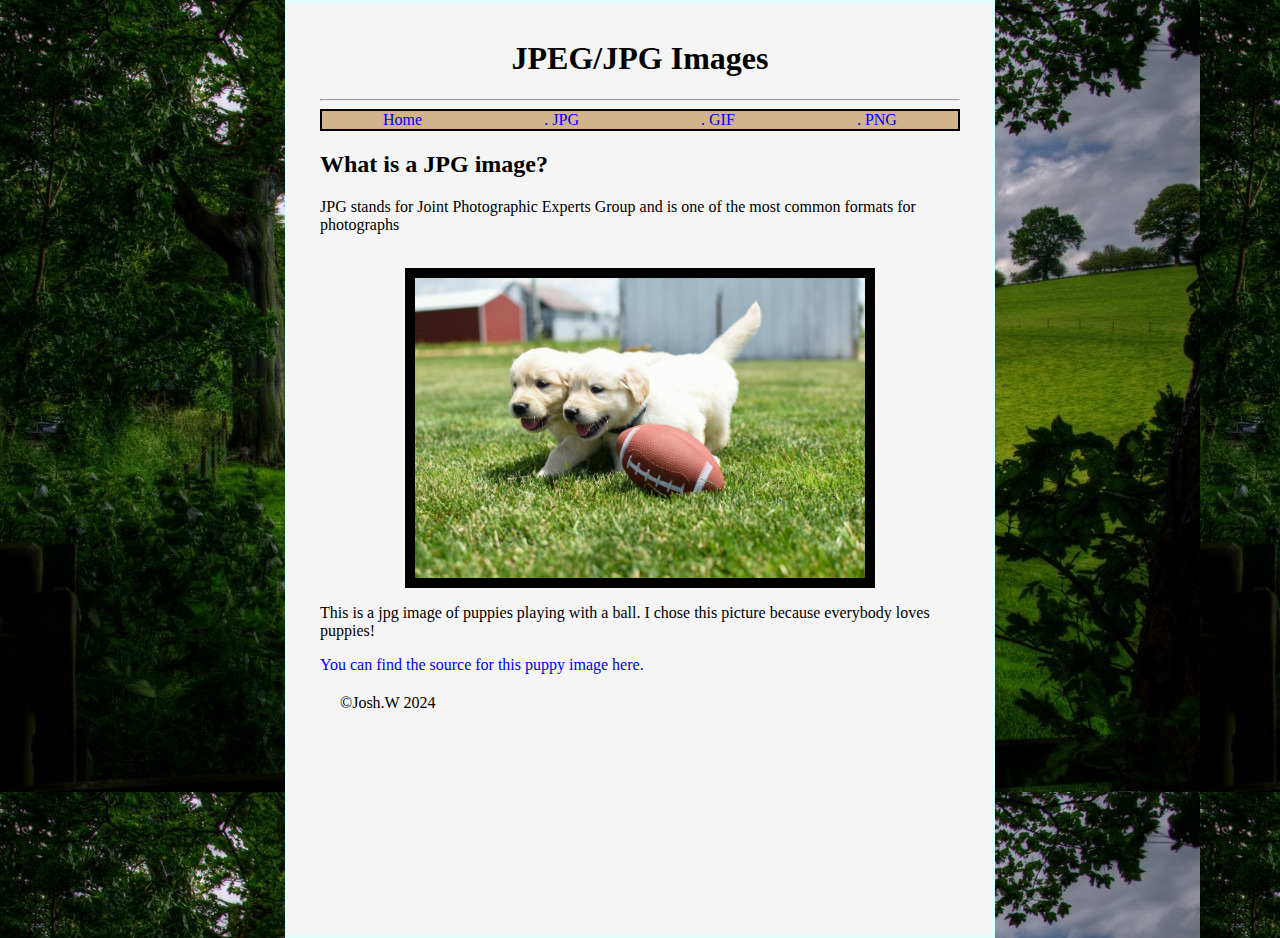
<file: Final Project/2ndpage.html>
<!DOCTYPE html>
<html lang="en">
<head>
    <meta charset="UTF-8">
    <meta name="viewport" content="width=device-width, initial-scale=1.0">
    <title>Lab 4</title>

    <link rel="stylesheet" href="styles.css">
    
   
</head>
<body>
    <main>
    <header>   
<h1>JPEG/JPG Images</h1><hr>

<nav>
    <ul> 
        <li> <a href="index.html">Home</a></li>
        <li> <a href="2ndpage.html"> . JPG    </a>       </li>
        <li> <a href="3rdpage.html"       >. GIF </a>           </li>
        <li> <a href="4thpage.html"        >. PNG</a>            </li>
     
    </ul>

</nav>

    </header>
    <h2>What is a JPG image?</h2>
    <p>JPG stands for Joint Photographic Experts Group 
        and is one of the most common formats for photographs</p>
    <br>
    
    <img src="Images/puppies copy.jpg" alt="puppies playinh with a football" 
    width="400"
    height="300" border="10px" class="center"/>

<p>This is a jpg image of puppies playing with a ball. I chose this picture 
    because everybody loves puppies! </p>

    <a href="https://www.pexels.com/photo/a-two-dogs-playing-on-the-grass-12538673/">You can find the source for this puppy image here.</a>


    <div class="footer">
<footer>

    &copy;Josh.W 2024
</footer>
</div>
    </main>
</body>
</html>
</file>
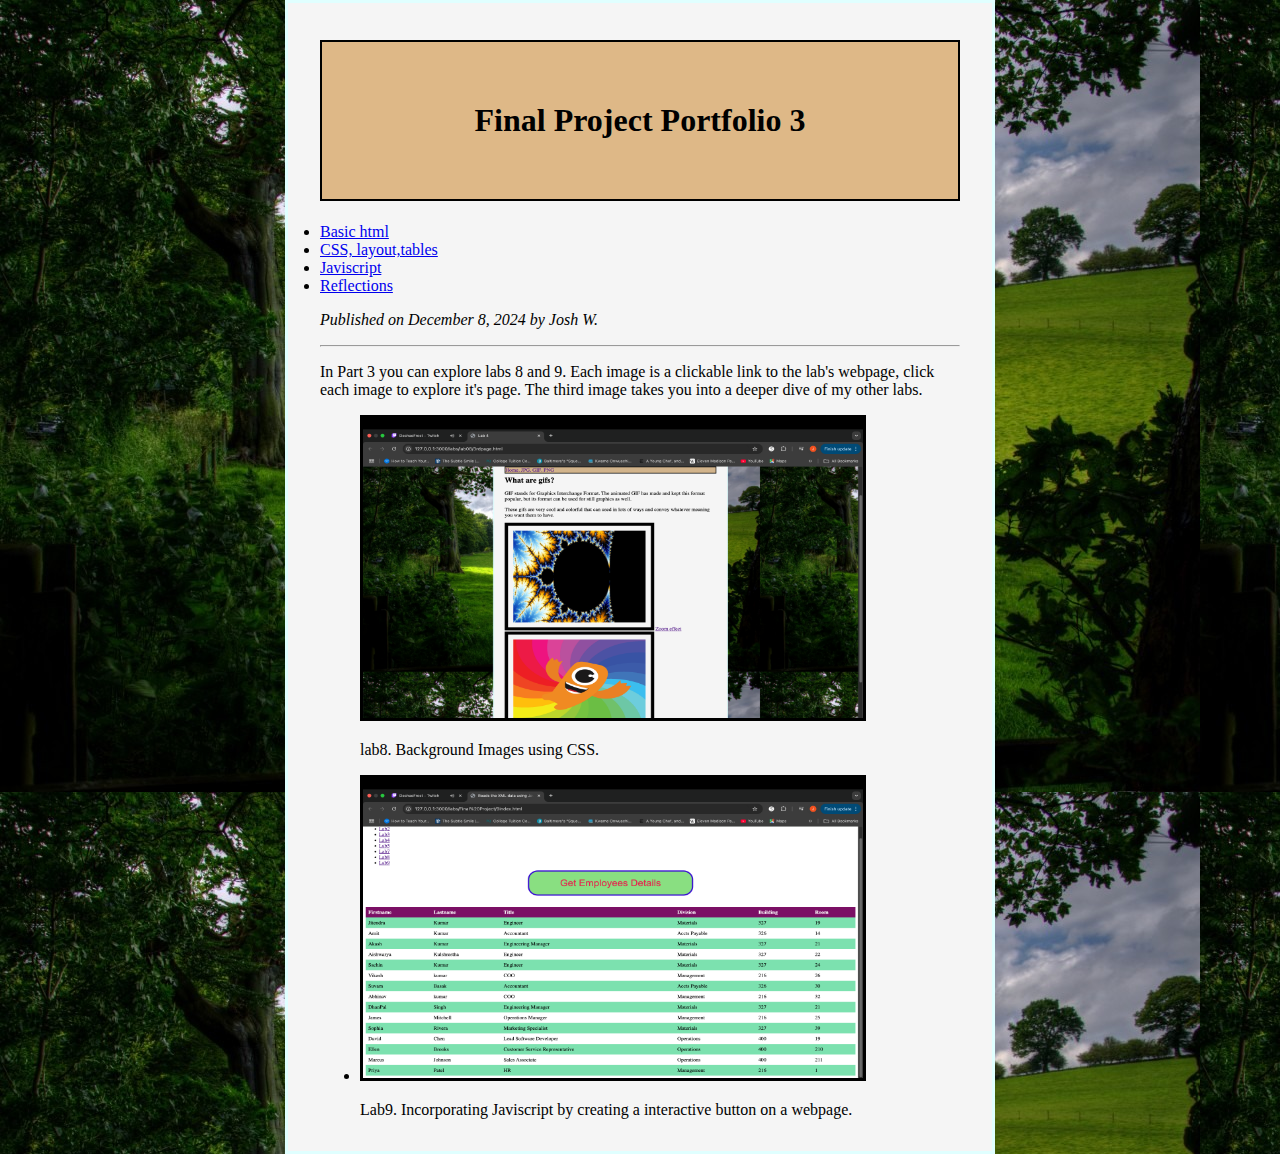
<file: Final Project/3HomePage.html>
<!DOCTYPE html>
<html lang="en">
<head>
     <meta charset="UTF-8">
     <title>lab 2</title>
     <link rel="stylesheet" href="style.css">
     
</head>
<body>
     <main>
<h1>Final Project Portfolio 3</h1>
<li><a href="HomePage.html"target="_blank">Basic html</a></li>
    <li><a href="2HomePage.html"target="_blank">CSS, layout,tables</a></li>
    <li><a href="3HomePage.html"target="_blank">Javiscript</a></li>
    <li><a href="4HomePage.html"target="_blank">Reflections</a></li>

<p><i>Published on December 8, 2024 by Josh W.</i></p>  <hr>
<p>In Part 3 you can explore labs 8 and 9.

      Each image is a clickable link to the lab's webpage, click each image to explore it's page.
       The third image takes you into a deeper dive of my other labs.</p>

     
<ul>
<a href="8index.html">
     <img srcset="lab8.png 120w, lab8.png 800w"
     sizes="(max-width:100px) 120px, 400px"
     src="lab8.png" alt="lab8">
   </a>
   <p>lab8. Background Images using CSS.</p>


<li><a href="9index.html">
     <img srcset= "lab9.png  120w, lab9.png 120w"
     "
     src="lab9.png" alt="lab9">
   </a>
   <p>Lab9. Incorporating Javiscript by creating a interactive button on a webpage.</p>
</li>


</ul>


     </main>
</body>
</html>
</file>
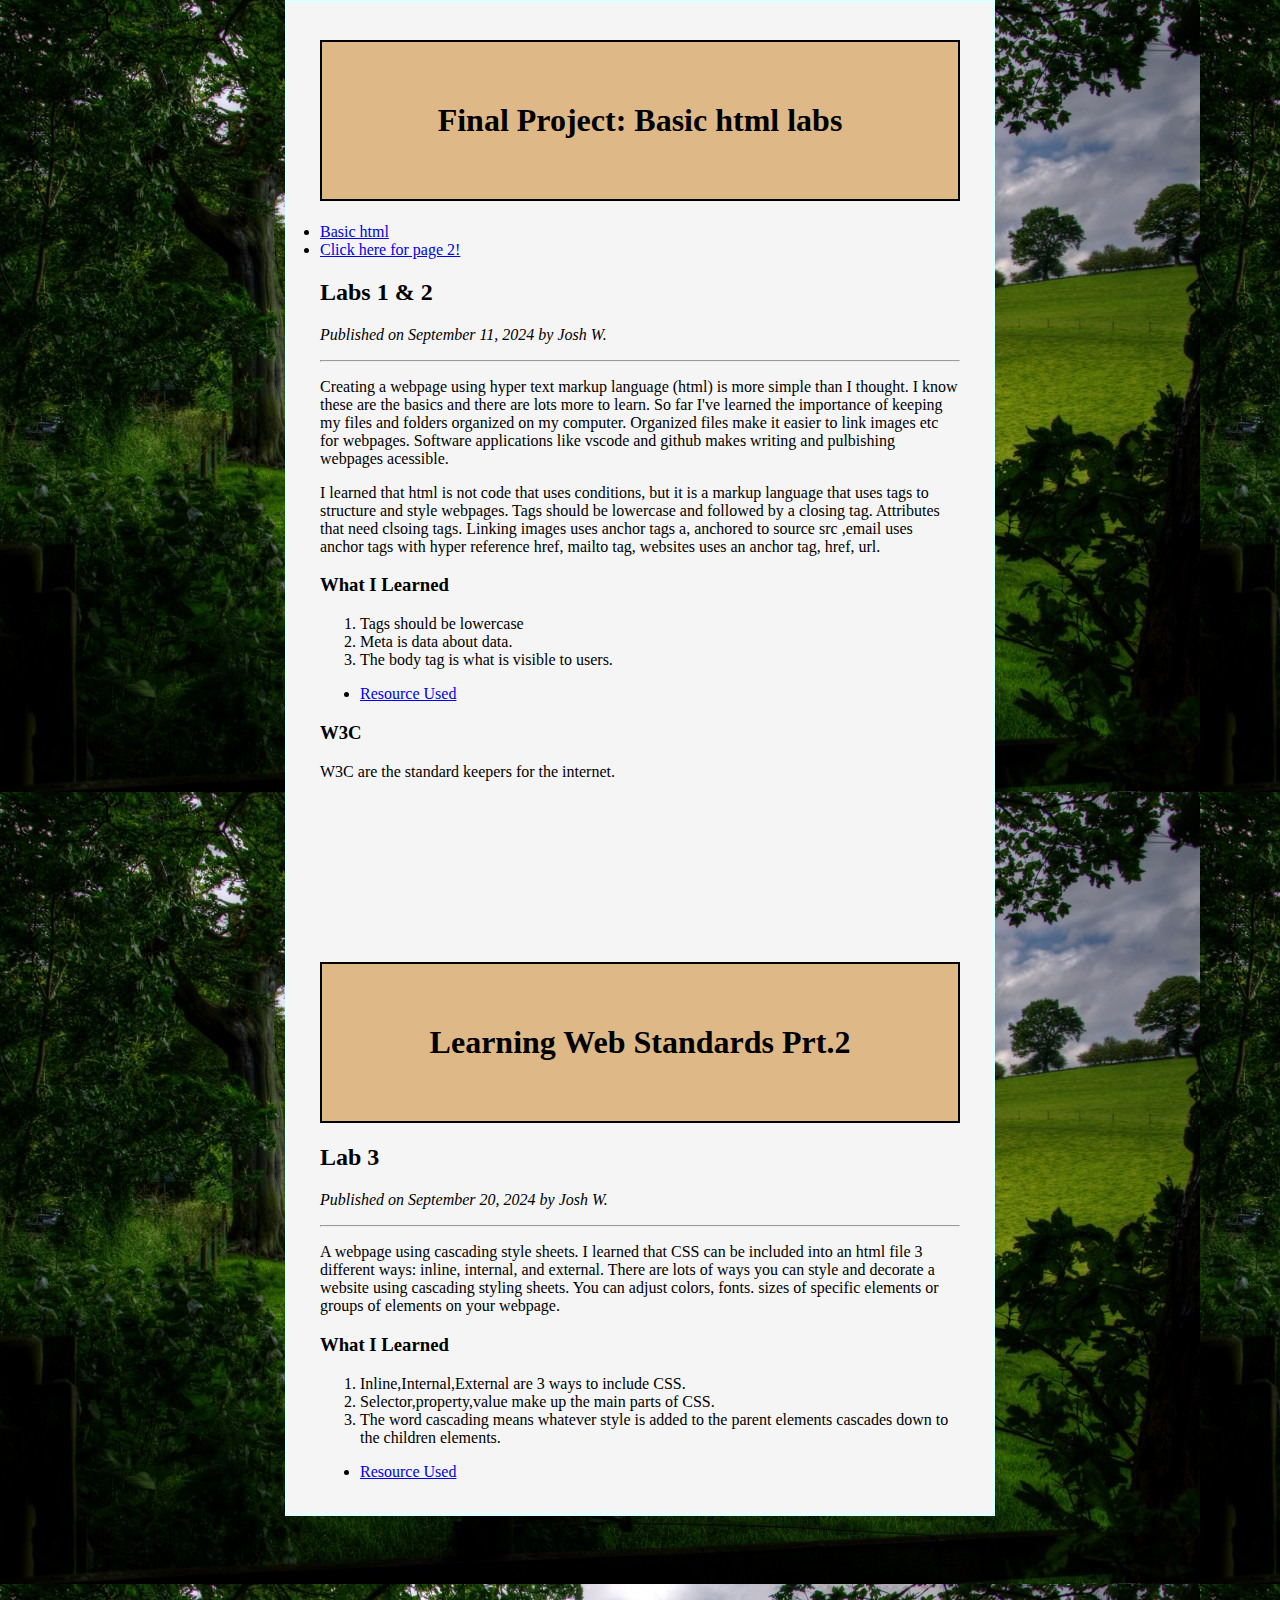
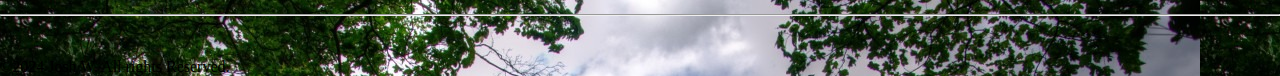
<file: Final Project/3index.html>
<!DOCTYPE html>
<html lang="en">
<head>
     <meta charset="UTF-8">
     <title>lab 2</title>
     <link rel="stylesheet" href="style.css">
   
</head>
<body>
  

    <main><h1>Final Project: Basic html labs
    </h1>
    <li><a href="HomePage.html"target="_blank">Basic html</a></li>
    <li><a href="2HomePage.html"target="_blank">Click here for page 2!</a></li>
  
    <h2>Labs 1 & 2</h2>
        <p><i>Published on September 11, 2024 by Josh W.</i></p> <hr>
        <p class="solid">Creating a webpage using hyper text markup language (html) is more simple than I thought.
             I know these are the basics and there are lots more to learn. So far I've learned the importance of keeping my files and folders organized on my computer.
              Organized files make it easier to link images etc for webpages. Software applications like vscode and github makes writing and pulbishing webpages acessible.</p>

          <p>I learned that html is not code that uses conditions, but it is a markup language that uses tags to structure and style webpages.
              Tags should be lowercase and followed by a closing tag. Attributes that need clsoing tags.
               Linking images uses anchor tags a, anchored to source src ,email uses anchor tags with hyper reference href, mailto tag, websites uses an anchor tag, href, url. </p>

    <h3>What I Learned</h3>
    <ol>
      <li>Tags should be lowercase</li>
      <li>Meta is data about data.</li>
      <li>The body tag is what is visible to users.</li>

    </ol>
<ul>
    <li>
<a href="https://www.youtube.com/watch?v=PlxWf493en4&t=1241s" target="_blank">Resource Used</a>
    </li>
</ul>

    
        <h3>W3C </h3>
      <p> W3C are the standard keepers for the internet. </p>
     

      
    </article>



   <br><br><br><br><br> 
        



<br><br><br>











<h1 class="arti">Learning Web Standards Prt.2</h1>
    <article>
<h2 id="secondarticle">Lab 3 </h2>
    <p><i>Published on September 20, 2024 by Josh W.</i></p> <hr>
    <p class="solid"> A webpage using cascading style sheets.
      I learned that CSS can be included into an html file 
        3 different ways: inline, internal, and external. There are lots of ways you can style and decorate a website using cascading styling sheets. 
        You can adjust colors, fonts. sizes of specific elements or groups of elements on your webpage. 
        </p>

<h3>What I Learned</h3>
<ol>
  <li>Inline,Internal,External are 3 ways to include CSS.</li>
  <li>Selector,property,value make up the main parts of CSS.</li>
  <li>The word cascading means whatever style is added to the parent elements 
    cascades down to the children elements.
  </li>

</ol>
<ul>
<li>
<a href="https://www.youtube.com/watch?v=-itttmX6HX0&list=PLP9IO4UYNF0UCaUSF3XNZ1U9f01E5h5PM"
 target="_blank">Resource Used</a>
</li>
</ul>


 
 

  
</article>

</main>
<footer>
<br><br><br><br><br> <hr>
    <br>
<p>&copy;2024 Josh W. All rights Reserved.</p>


</footer>








</body>

</html>
</file>
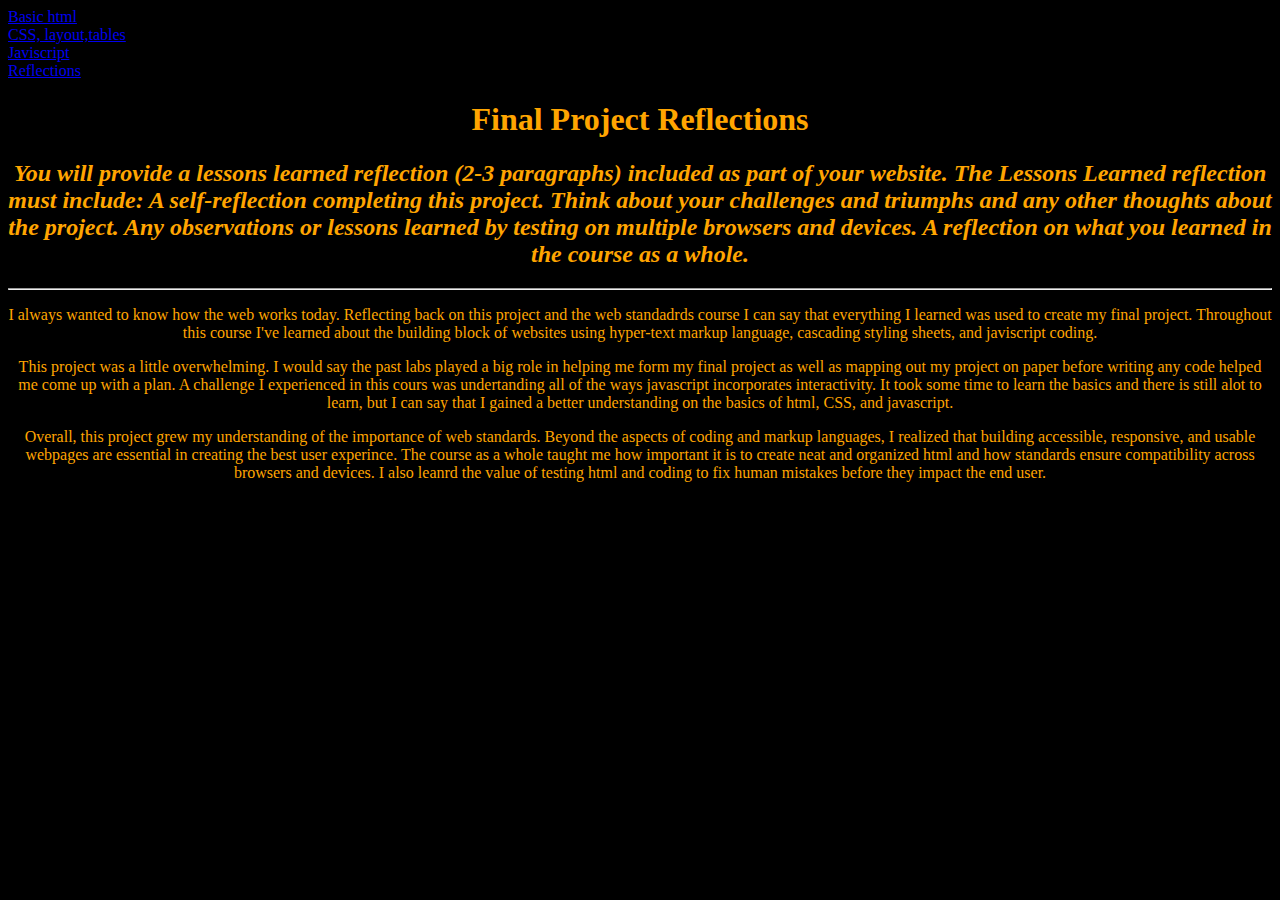
<file: Final Project/4HomePage.html>
<!DOCTYPE html>
<html lang="en">
<head>
     <meta charset="UTF-8">
     <title>lab 2</title>
     <link rel="stylesheet" href="style 3.css">
     
</head>
<body>
     <li><a href="HomePage.html"target="_blank">Basic html</a></li>
    <li><a href="2HomePage.html"target="_blank">CSS, layout,tables</a></li>
    <li><a href="3HomePage.html"target="_blank">Javiscript</a></li>
    <li><a href="4HomePage.html"target="_blank">Reflections</a></li>
    
    <h1>Final Project Reflections</h1>
<h2><i>You will provide a lessons learned reflection (2-3 paragraphs) included as part of your website. The Lessons Learned reflection must include:  

     A self-reflection completing this project. Think about your challenges and triumphs and any other thoughts about the project.
     Any observations or lessons learned by testing on multiple browsers and devices. 
     A reflection on what you learned in the course as a whole. </i>
</h2>
<hr>
<p> I always wanted to know how the web works today. 
     Reflecting back on this project and the web standadrds course I can say that everything I learned was used to create my final project. 
   Throughout this course I've learned about the building block of websites using hyper-text markup language, cascading styling sheets, and
    javiscript coding. 

</p>
<p>
     This project was a little overwhelming. I would say the past labs played a big role in helping me form my final project 
     as well as mapping out my project on paper before writing any code helped me come up with a plan.
     A challenge I experienced in this cours was undertanding all of the ways javascript incorporates interactivity. 
     It took some time to learn the basics and there is still alot to learn, but I can say that 
     I gained a better understanding on the basics of html, CSS,
      and javascript.
</p>

<p>Overall, this project grew my understanding of the importance of web standards. Beyond the aspects of coding and markup languages, 
     I realized that building accessible, responsive, and usable webpages are essential in creating the best user experince.
      The course as a whole taught me how important it is to create neat and organized html and how standards ensure compatibility across browsers 
      and devices. I also leanrd the value of testing html and coding to fix human mistakes before they impact the end user.</p>
</body>
</html>
</file>
<file: lab03/style.css>
h1{text-align: center;}
body{background-color: rgb(31, 27, 27);color:tan}
ol{background:rgb(40, 22, 75) ;color: beige;}
#secondarticle{font-family: 'Franklin Gothic Medium', 'Arial Narrow', Arial,
     sans-serif;
    color: azure;font-size: 3em;}
   .arti{background-color: antiquewhite;}
   p.solid{border-style: solid;padding:60px ;}

a:link {text-decoration:none ;}
a:visited {text-decoration: none;}
  a:hover{text-decoration: underline;}
</file>
<file: lab04/styles.css>
main nav {
  background-color: tan; 
  border: solid 2px black;
  text-align: center
  
}

main nav ul {
list-style:  none;
margin:0;
padding:0;
display:flex
}

main nav ul li{
margin:auto;
text-align: center;

}

main nav ul li a{
padding:0px .9em;

}
p.solid{border-style: solid;padding:60px ;}

h1{text-align:center ;}

a:link {text-decoration: none;}
a:visited {text-decoration: none;}
  a:hover{text-decoration: underline;}



.center {
  display: block;
  margin-left: auto;
  margin-right: auto;
  width: auto;
}

html,body{
  width: 100%;
  height: 100%;
  margin: 0;
  margin: 0;
  background-image: url('Images/landscape.jpg');
  
}

main {
  width: 70%;
  max-width: 640px;
  min-width: 600px;
  min-height: 100%;
  border: .2em solid lightcyan;
  margin: auto;
  background-color: WhiteSmoke;
  padding: 1em 2em;
}


.footer {
  padding: 20px;
}
</file>
<file: lab05/style.css>
h1{text-align: center;}
body{background-color: rgb(31, 27, 27);color:tan}
ol{background:rgb(40, 22, 75) ;color: beige;}
#secondarticle{font-family: 'Franklin Gothic Medium', 'Arial Narrow', Arial,
     sans-serif;
    color: azure;font-size: 3em;}
   .arti{background-color: antiquewhite;}
   p.solid{border-style: solid;padding:60px ;}

a:link {text-decoration:none ;}
a:visited {text-decoration: none;}
  a:hover{text-decoration: underline;}
  h1{color:blue;}



main nav ul {
list-style:  none;
margin:0;
padding:0;
display:flex
}
main nav ul li{
  margin:auto;
  text-align: center;
  
  }
  
  main nav ul li a{
  padding:0px .9em;
  }

  @media (max-width:600px) {body {background-color:whitesmoke;
    }
}
</file>
<file: lab08/styles.css>
#navbar {
  position: sticky;
  top: 0;
  overflow: hidden;
 background-color: #333333;
  
}
#navbar a  {
  float: left;
  display: block;
  color: #f2f2f2;
  text-align: center;
  padding: 14px;
  text-decoration: none;
}
#navbar a:hover {
  text-decoration: underline;}


.center {
  padding:16px;
 }


 p.solid{border-style: solid;padding:60px ;}
h1{text-align:center ;}



 
  

  html,body{
    width: 100%;
    height: 100%;
    margin: 0;
    margin: 0;
    background-image: url('Images/landscape.jpg');


  
}

main {
  width: 70%;
  max-width: 640px;
  min-width: 600px;
  min-height: 100%;
  border: .2em solid lightcyan;
  margin: auto;
  background-color: WhiteSmoke;
  padding: 1em 2em;
}


.footer {
  padding: 20px;
}
</file>
<file: Final Project/style.css>
h1 {border-style: solid;padding:60px ;text-align: center;
  position: sticky;
  top: 0;
  overflow: hidden;
  background-color: burlywood; 
  border: solid 2px black;}


html,body{
    width: 100%;
    height: 100%;
    margin: 0;
    margin: 0;
    background-image: url('Images/landscape.jpg');


  
}

main {
  width: 70%;
  max-width: 640px;
  min-width: 600px;
  min-height: 100%;
  border: .2em solid lightcyan;
  margin: auto;
  background-color: WhiteSmoke;
  padding: 1em 2em;
}
img {width: 500px;
height: 300px;border: solid;color: black;}
</file>
<file: Final Project/styles.css>
main nav {
  background-color: tan; 
  border: solid 2px black;
  text-align: center
  
}

main nav ul {
  list-style:  none;
  margin:0;
  padding:0;
  display:flex
  }

main nav ul li{
  margin:auto;
text-align: center;

}

main nav ul li a{
  padding:0px .9em;
  
  }
p.solid{border-style: solid;padding:60px ;}

h1{text-align:center ;}

a:link {text-decoration: none;}
a:visited {text-decoration: none;}
  a:hover{text-decoration: underline;}

  .center {
    display: block;
    margin-left: auto;
    margin-right: auto;
    width: auto;
  }



html,body{
  width: 100%;
  height: 100%;
  margin: 0;
  margin: 0;
  background-image: url('Images/landscape.jpg');
  
}

main {
  width: 70%;
  max-width: 640px;
  min-width: 600px;
  min-height: 100%;
  border: .2em solid lightcyan;
  margin: auto;
  background-color: WhiteSmoke;
  padding: 1em 2em;
}


.footer {
  padding: 20px;
}
</file>
<file: Final Project/style 3.css>
table,tr,th,td{
                border: 1px solid blueviolet }
                td:hover{background-color:blueviolet ;} 
                td {padding:10px}
        
               ul  {
                    text-align: center;
                    list-style: none;
                    margin:0;
                    padding:0;
                    display:flex;
               }

                    ul li a{
                        padding:0px .9em;
                        

                        }   
                 td, th,p{color:white} 
                 h1,h2,p{color:orange; text-align: center;}

                 input, textarea{padding:.5em;  border:solid 1px}
                 textarea{min-width:80%;min-height:8em;}
                 main{color:blueviolet}
                 
 body {background-color: #000;
     }
     
 

 .container{width:100%;
height:100vh;
display:flex;
align-items: center;
justify-content: center;}

form{background:#fff;
display:flex;
flex-direction: column;
padding: 2vw 4vw;
width:90%;
max-width:600px;
border-radius:10px;
margin-bottom:500px}

.center{
     margin-left: auto;
     margin-right:auto;
     text-align: center;
    
     
}
</file>
